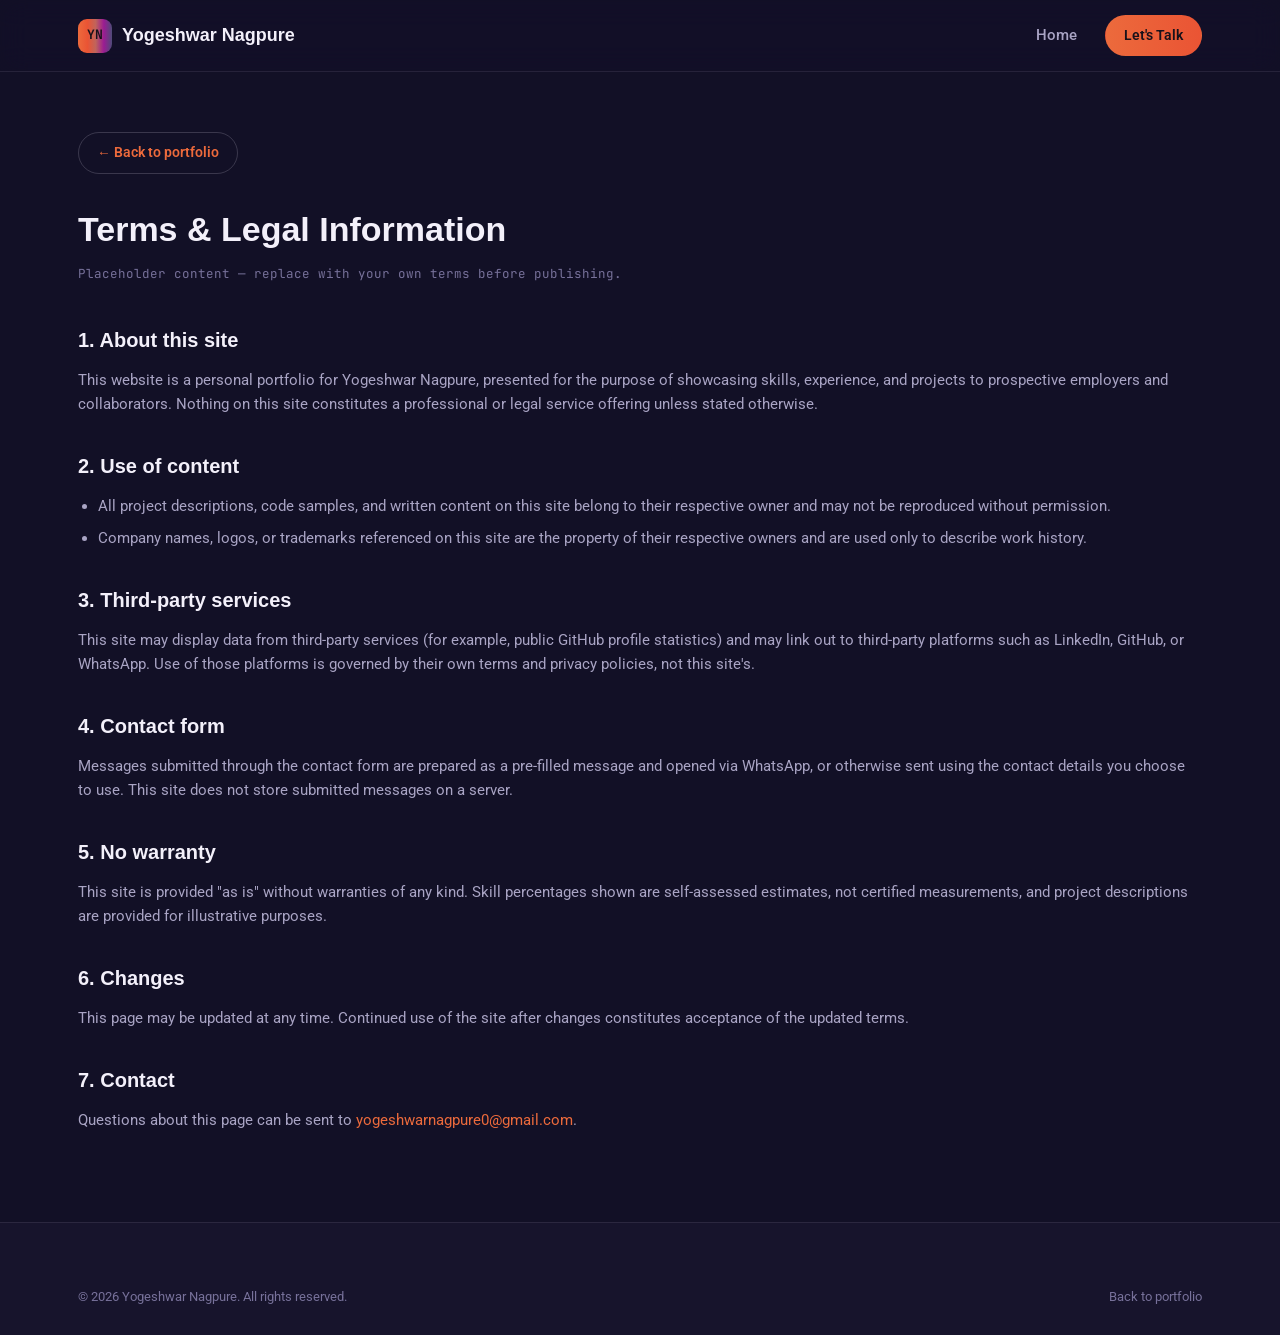
<file: terms.html>
<!DOCTYPE html>
<html lang="en">
<head>
<meta charset="UTF-8">
<meta name="viewport" content="width=device-width, initial-scale=1.0">
<title>Terms &amp; Legal — Yogeshwar Nagpure</title>
<meta name="description" content="Generic placeholder terms and legal information for Yogeshwar Nagpure's portfolio website.">
<meta name="theme-color" content="#121026">
<link rel="icon" type="image/svg+xml" href="assets/img/favicon.svg">

<link rel="preconnect" href="https://fonts.googleapis.com">
<link rel="preconnect" href="https://fonts.gstatic.com" crossorigin>
<link href="https://fonts.googleapis.com/css2?family=Space+Grotesk:wght@500;600;700&family=Inter:wght@400;500;600;700&family=JetBrains+Mono:wght@400;500;700&display=swap" rel="stylesheet">
<link rel="stylesheet" href="style.css">
</head>
<body>

<header class="site-header">
  <div class="site-header__inner">
    <a href="index.html#home" class="brand">
      <span class="brand__mark" aria-hidden="true">YN</span>
      Yogeshwar Nagpure
    </a>
    <nav class="nav">
      <a href="index.html#about" class="nav__link">Home</a>
      <a href="index.html#contact" class="btn btn-primary btn-sm nav__cta">Let's Talk</a>
    </nav>
  </div>
</header>

<main class="container legal">
  <a href="index.html" class="btn btn-outline btn-sm" style="margin-bottom:28px;">← Back to portfolio</a>

  <h1>Terms &amp; Legal Information</h1>
  <p class="updated">Placeholder content — replace with your own terms before publishing.</p>

  <h2>1. About this site</h2>
  <p>This website is a personal portfolio for Yogeshwar Nagpure, presented for the purpose of showcasing skills, experience, and projects to prospective employers and collaborators. Nothing on this site constitutes a professional or legal service offering unless stated otherwise.</p>

  <h2>2. Use of content</h2>
  <ul>
    <li>All project descriptions, code samples, and written content on this site belong to their respective owner and may not be reproduced without permission.</li>
    <li>Company names, logos, or trademarks referenced on this site are the property of their respective owners and are used only to describe work history.</li>
  </ul>

  <h2>3. Third-party services</h2>
  <p>This site may display data from third-party services (for example, public GitHub profile statistics) and may link out to third-party platforms such as LinkedIn, GitHub, or WhatsApp. Use of those platforms is governed by their own terms and privacy policies, not this site's.</p>

  <h2>4. Contact form</h2>
  <p>Messages submitted through the contact form are prepared as a pre-filled message and opened via WhatsApp, or otherwise sent using the contact details you choose to use. This site does not store submitted messages on a server.</p>

  <h2>5. No warranty</h2>
  <p>This site is provided "as is" without warranties of any kind. Skill percentages shown are self-assessed estimates, not certified measurements, and project descriptions are provided for illustrative purposes.</p>

  <h2>6. Changes</h2>
  <p>This page may be updated at any time. Continued use of the site after changes constitutes acceptance of the updated terms.</p>

  <h2>7. Contact</h2>
  <p>Questions about this page can be sent to <a href="mailto:yogeshwarnagpure0@gmail.com">yogeshwarnagpure0@gmail.com</a>.</p>
</main>

<footer class="site-footer">
  <div class="container footer__bottom" style="margin-top:0; padding-top:0; border-top:none;">
    <span>© <span id="footerYear"></span> Yogeshwar Nagpure. All rights reserved.</span>
    <span><a href="index.html">Back to portfolio</a></span>
  </div>
</footer>

<script>document.getElementById('footerYear').textContent = new Date().getFullYear();</script>
</body>
</html>
</file>
<file: style.css>
@import url('https://fonts.googleapis.com/css2?family=Asap+Sharp:ital,wght@0,100..900;1,100..900&family=Roboto:ital,wght@0,100..900;1,100..900&display=swap');

/* =========================================================
   YOGESHWAR NAGPURE — PORTFOLIO
   Design concept: "The Stack Spectrum"
   A five-stop gradient (frontend → backend → database →
   security/cloud → infrastructure) drawn from the provided
   palette. Infrastructure (deepest, darkest stop) becomes the
   page canvas itself; the other four stops rise out of it as
   accents, and are used to literally color-code the developer's
   real skill categories rather than as decoration. A thin
   gradient bar at the top of the viewport fills as you scroll —
   descending through the page mirrors descending through the
   stack.
   ========================================================= */

/* ---------- Design tokens ---------- */
:root {
  /* Stack spectrum (from provided palette) */
  --stack-1: #EC6A3C; /* Frontend */
  --stack-2: #EA5434; /* Backend / API */
  --stack-3: #C0645B; /* Database */
  --stack-4: #9A1C93; /* Security & Cloud */
  --stack-5: #4E4A78; /* Tools & Practice (lifted for contrast on dark canvas) */
  --stack-0: #1B1930; /* Infrastructure — the canvas */

  --gradient-stack: linear-gradient(90deg, var(--stack-1), var(--stack-2) 28%, var(--stack-3) 52%, var(--stack-4) 76%, var(--stack-5));

  /* Surface */
  --bg: #121026;
  --bg-alt: #17142c;
  --surface: #1c1934;
  --surface-raised: #221e3d;
  --border: rgba(238, 234, 250, 0.09);
  --border-strong: rgba(238, 234, 250, 0.18);

  /* Text */
  --text-primary: #F3F0FA;
  --text-secondary: #A9A4C4;
  --text-muted: #77719a;

  /* Accents (semantic, mapped to stack colors) */
  --accent: var(--stack-2);
  --accent-soft: rgba(234, 84, 52, 0.14);
  --accent-2: var(--stack-1);
  --success: #55c19a;
  --danger: #ef6b6b;

  /* Radius / shadow / motion */
  --radius-sm: 8px;
  --radius-md: 14px;
  --radius-lg: 24px;
  --shadow-sm: 0 2px 10px rgba(0,0,0,0.25);
  --shadow-md: 0 12px 32px rgba(0,0,0,0.35);
  --ease: cubic-bezier(.22,.61,.36,1);
  --dur-fast: 160ms;
  --dur-med: 320ms;
  --dur-slow: 620ms;

  /* Type */
  --font-display: 'Asap Sharp', 'Segoe UI', sans-serif;
  --font-body: 'Roboto', 'Segoe UI', sans-serif;
  --font-mono: 'JetBrains Mono', 'Courier New', monospace;

  --header-h: 72px;
  --container: 1180px;
}

/* ---------- Reset ---------- */
* , *::before, *::after { box-sizing: border-box; }
html { scroll-behavior: smooth; }
body {
  margin: 0;
  background: var(--bg);
  color: var(--text-primary);
  font-family: var(--font-body);
  line-height: 1.6;
  -webkit-font-smoothing: antialiased;
  overflow-x: hidden;
}
img { max-width: 100%; display: block; }
a { color: inherit; text-decoration: none; }
ul { list-style: none; margin: 0; padding: 0; }
button { font-family: inherit; cursor: pointer; }
input, textarea, select { font-family: inherit; }
h1,h2,h3,h4,p { margin: 0; }

section { scroll-margin-top: var(--header-h); }

:focus-visible {
  outline: 2px solid var(--stack-1);
  outline-offset: 3px;
  border-radius: 4px;
}

.container {
  width: 100%;
  max-width: var(--container);
  margin: 0 auto;
  padding: 0 28px;
}

.section {
  padding: 118px 0 96px;
  position: relative;
}
.section-alt { background: var(--bg-alt); }

.eyebrow {
  display: inline-flex;
  align-items: center;
  gap: 8px;
  font-family: var(--font-mono);
  font-size: 13px;
  letter-spacing: 0.02em;
  color: var(--eyebrow-accent, var(--stack-1));
  margin-bottom: 14px;
  white-space: nowrap;
}
.eyebrow i { font-size: 12px; }
/* blinking terminal caret — ties the heading back to the site's code-comment motif */
.eyebrow::after {
  content: "";
  width: 2px;
  height: 1em;
  margin-left: 1px;
  background: currentColor;
  opacity: 0;
  animation: caretBlink 1.1s steps(1) infinite;
}
@keyframes caretBlink { 0%, 49% { opacity: 1; } 50%, 100% { opacity: 0; } }

.section-head {
  max-width: 640px;
  margin-bottom: 56px;
}
.section-title {
  position: relative;
  display: block;
  padding-bottom: 16px;
  font-family: var(--font-display);
  font-size: clamp(28px, 4vw, 40px);
  font-weight: 600;
  letter-spacing: -0.01em;
  color: var(--text-primary);
}
/* animated underline: each section grows its own accent bar into view as it's revealed */
.section-title::after {
  content: "";
  position: absolute;
  left: 2px;
  bottom: 0;
  height: 3px;
  width: 0;
  border-radius: 2px;
  background: var(--title-accent, var(--gradient-stack));
  transition: width 900ms var(--ease) 150ms;
}
.section-head.is-visible .section-title::after,
[data-reveal].is-visible .section-title::after { width: 74px; }
/* skills' title carries the full spectrum, so let it visibly shimmer rather than sit static */
.section-title--gradient::after {
  width: 0;
  background-size: 200% 100%;
}
.section-head.is-visible .section-title--gradient::after,
[data-reveal].is-visible .section-title--gradient::after {
  width: 96px;
  animation: gradientShift 3.2s linear infinite;
}
@keyframes gradientShift {
  0% { background-position: 0% 0; }
  100% { background-position: 200% 0; }
}
.section-sub {
  margin-top: 12px;
  color: var(--text-secondary);
  font-size: 16px;
  max-width: 56ch;
}

.btn {
  display: inline-flex;
  align-items: center;
  justify-content: center;
  gap: 8px;
  padding: 13px 26px;
  border-radius: 999px;
  font-weight: 600;
  font-size: 15px;
  border: 1px solid transparent;
  transition: transform var(--dur-fast) var(--ease), box-shadow var(--dur-fast) var(--ease), border-color var(--dur-fast) var(--ease), background var(--dur-fast) var(--ease);
  white-space: nowrap;
}
.btn:active { transform: translateY(1px) scale(0.98); }
.btn-primary {
  background: linear-gradient(90deg, var(--stack-1), var(--stack-2));
  color: #17111a;
}
.btn-primary:hover { box-shadow: 0 10px 26px -8px rgba(234,84,52,0.55); transform: translateY(-2px); }
.btn-outline {
  background: transparent;
  border-color: var(--border-strong);
  color: var(--text-primary);
}
.btn-outline:hover { border-color: var(--stack-1); color: var(--stack-1); transform: translateY(-2px); }
.btn-sm { padding: 9px 18px; font-size: 13.5px; }
.btn[disabled], .btn.is-disabled {
  opacity: 0.4;
  pointer-events: none;
}
.btn-block { width: 100%; }

/* ---------- Scroll progress (the "stack" thread) ---------- */
.scroll-progress {
  position: fixed;
  top: 0; left: 0;
  height: 3px;
  width: 100%;
  z-index: 1100;
  background: transparent;
}
.scroll-progress__bar {
  height: 100%;
  width: 0%;
  background: var(--gradient-stack);
  transition: width 80ms linear;
}

/* ---------- Header ---------- */
.site-header {
  position: fixed;
  top: 0; left: 0; right: 0;
  height: var(--header-h);
  z-index: 1000;
  display: flex;
  align-items: center;
  background: rgba(18, 16, 38, 0.72);
  backdrop-filter: blur(14px) saturate(140%);
  -webkit-backdrop-filter: blur(14px) saturate(140%);
  border-bottom: 1px solid var(--border);
  transition: background var(--dur-med) var(--ease);
}
.site-header__inner {
  width: 100%;
  max-width: var(--container);
  margin: 0 auto;
  padding: 0 28px;
  display: flex;
  align-items: center;
  justify-content: space-between;
}
.brand {
  display: flex;
  align-items: center;
  gap: 10px;
  font-family: var(--font-display);
  font-weight: 600;
  font-size: 18px;
  color: var(--text-primary);
}
.brand__mark {
  width: 34px; height: 34px;
  border-radius: 9px;
  background: var(--gradient-stack);
  display: flex; align-items: center; justify-content: center;
  font-family: var(--font-mono);
  font-size: 13px;
  font-weight: 700;
  color: #17111a;
}

.nav {
  display: flex;
  align-items: center;
  gap: 4px;
}
.nav__link {
  position: relative;
  padding: 9px 14px;
  font-size: 14.5px;
  font-weight: 500;
  color: var(--text-secondary);
  border-radius: 999px;
  transition: color var(--dur-fast) var(--ease);
}
.nav__link:hover { color: var(--text-primary); }
.nav__link.is-active { color: var(--text-primary); }
.nav__link.is-active::after {
  content: "";
  position: absolute;
  left: 14px; right: 14px; bottom: 3px;
  height: 2px;
  background: var(--gradient-stack);
  border-radius: 2px;
}
.nav__cta { margin-left: 10px; }

.hamburger {
  display: none;
  width: 40px; height: 40px;
  border: 1px solid var(--border-strong);
  border-radius: 10px;
  background: transparent;
  align-items: center; justify-content: center;
  flex-direction: column;
  gap: 4px;
}
.hamburger span {
  width: 18px; height: 2px;
  background: var(--text-primary);
  border-radius: 2px;
  transition: transform var(--dur-fast) var(--ease), opacity var(--dur-fast) var(--ease);
}
.hamburger[aria-expanded="true"] span:nth-child(1) { transform: translateY(6px) rotate(45deg); }
.hamburger[aria-expanded="true"] span:nth-child(2) { opacity: 0; }
.hamburger[aria-expanded="true"] span:nth-child(3) { transform: translateY(-6px) rotate(-45deg); }

/* ---------- Hero ---------- */
.hero {
  position: relative;
  padding-top: calc(var(--header-h) + 64px);
  padding-bottom: 90px;
  overflow: hidden;
}
.hero::before {
  content: "";
  position: absolute;
  inset: -20% -10% auto -10%;
  height: 620px;
  background:
    radial-gradient(560px 320px at 15% 20%, rgba(236,106,60,0.16), transparent 70%),
    radial-gradient(480px 320px at 85% 10%, rgba(154,28,147,0.20), transparent 70%);
  pointer-events: none;
  z-index: 0;
}
.hero__grid {
  position: relative;
  z-index: 1;
  display: grid;
  grid-template-columns: 1.15fr 0.85fr;
  gap: 48px;
  align-items: center;
}
.hero__kicker {
  font-family: var(--font-mono);
  font-size: 13.5px;
  color: var(--stack-1);
  display: inline-flex;
  align-items: center;
  gap: 10px;
  margin-bottom: 22px;
  padding: 7px 14px 7px 10px;
  border: 1px solid var(--border-strong);
  border-radius: 999px;
}
.hero__kicker-dot {
  width: 8px; height: 8px;
  border-radius: 50%;
  background: var(--success);
  box-shadow: 0 0 0 4px rgba(85,193,154,0.16);
}
.hero__name {
  font-family: var(--font-display);
  font-weight: 700;
  font-size: clamp(38px, 5.4vw, 64px);
  line-height: 1.04;
  letter-spacing: -0.02em;
}
.hero__name span {
  background: var(--gradient-stack);
  -webkit-background-clip: text;
  background-clip: text;
  color: transparent;
}
.hero__role {
  margin-top: 18px;
  font-family: var(--font-mono);
  font-size: clamp(15px, 2vw, 18px);
  color: var(--text-secondary);
}
.hero__role .divider { color: var(--stack-4); margin: 0 6px; }
.hero__intro {
  margin-top: 22px;
  max-width: 54ch;
  color: var(--text-secondary);
  font-size: 16.5px;
}
.hero__actions {
  margin-top: 34px;
  display: flex;
  gap: 14px;
  flex-wrap: wrap;
}
.hero__meta {
  margin-top: 40px;
  display: flex;
  gap: 28px;
  flex-wrap: wrap;
}
.hero__meta-item {
  font-family: var(--font-mono);
  font-size: 12.5px;
  color: var(--text-muted);
}
.hero__meta-item b { display: block; font-family: var(--font-body); font-size: 20px; color: var(--text-primary); font-weight: 700; }

.hero__portrait {
  position: relative;
  display: flex;
  justify-content: center;
}
.hero__portrait-frame {
  position: relative;
  width: min(380px, 82vw);
  aspect-ratio: 1 / 1.06;
  clip-path: polygon(28% 0%, 72% 0%, 100% 24%, 100% 76%, 72% 100%, 28% 100%, 0% 76%, 0% 24%);
  background: var(--surface);
  padding: 6px;
}
.hero__portrait-frame img {
  width: 100%; height: 100%;
  object-fit: cover;
  clip-path: polygon(28% 0%, 72% 0%, 100% 24%, 100% 76%, 72% 100%, 28% 100%, 0% 76%, 0% 24%);
}
.hero__portrait-ring {
  position: absolute;
  inset: -14px;
  clip-path: polygon(28% 0%, 72% 0%, 100% 24%, 100% 76%, 72% 100%, 28% 100%, 0% 76%, 0% 24%);
  background: var(--gradient-stack);
  z-index: -1;
  animation: rotateHue 12s linear infinite;
}
.hero__tag {
  position: absolute;
  bottom: 6%;
  right: -4%;
  background: var(--surface-raised);
  border: 1px solid var(--border-strong);
  border-radius: var(--radius-md);
  padding: 12px 16px;
  box-shadow: var(--shadow-md);
  font-family: var(--font-mono);
  font-size: 12.5px;
  display: flex;
  align-items: center;
  gap: 9px;
}
.hero__tag-icon {
  width: 26px; height: 26px;
  border-radius: 7px;
  background: var(--gradient-stack);
}

@keyframes rotateHue {
  0% { filter: hue-rotate(0deg); }
  100% { filter: hue-rotate(24deg); }
}

/* ---------- Reveal / fade animations ---------- */
[data-reveal] {
  opacity: 0;
  transform: translateY(22px);
  transition: opacity 700ms var(--ease), transform 700ms var(--ease);
}
[data-reveal].is-visible {
  opacity: 1;
  transform: translateY(0);
}
[data-reveal-group] > * { transition-delay: calc(var(--i, 0) * 70ms); }

/* ---------- About ---------- */
.about__grid {
  display: grid;
  grid-template-columns: 0.8fr 1.2fr;
  gap: 56px;
  align-items: start;
}
.about__photo-wrap {
  position: relative;
}
.about__photo {
  border-radius: var(--radius-lg);
  overflow: hidden;
  border: 1px solid var(--border);
  aspect-ratio: 4/5;
}
.about__photo img { width: 100%; height: 100%; object-fit: cover; }
.about__badge {
  position: absolute;
  left: -18px; bottom: -18px;
  background: var(--surface-raised);
  border: 1px solid var(--border-strong);
  border-radius: var(--radius-md);
  padding: 16px 18px;
  box-shadow: var(--shadow-md);
}
.about__badge b { font-family: var(--font-display); font-size: 26px; }
.about__badge span { display: block; font-size: 12px; color: var(--text-muted); font-family: var(--font-mono); }

.about__text p { color: var(--text-secondary); font-size: 16px; margin-bottom: 16px; }
.about__text p:last-of-type { margin-bottom: 0; }

.info-cards {
  margin-top: 34px;
  display: grid;
  grid-template-columns: repeat(4, 1fr);
  gap: 14px;
}
.info-card {
  background: var(--surface);
  border: 1px solid var(--border);
  border-radius: var(--radius-md);
  padding: 18px 16px;
  transition: transform var(--dur-fast) var(--ease), border-color var(--dur-fast) var(--ease);
}
.info-card:hover { transform: translateY(-4px); border-color: var(--border-strong); }
.info-card__icon { font-size: 20px; margin-bottom: 10px; }
.info-card__label { font-family: var(--font-mono); font-size: 11px; color: var(--text-muted); text-transform: uppercase; letter-spacing: 0.04em; }
.info-card__value { margin-top: 4px; font-weight: 600; font-size: 14.5px; }

/* ---------- Skills ---------- */
.skills-categories {
  display: grid;
  grid-template-columns: repeat(2, 1fr);
  gap: 24px;
}
.skill-cat {
  background: var(--surface);
  border: 1px solid var(--border);
  border-radius: var(--radius-lg);
  padding: 26px 26px 22px;
}
.skill-cat__head {
  display: flex;
  align-items: center;
  gap: 12px;
  margin-bottom: 20px;
}
.skill-cat__dot {
  width: 12px; height: 12px;
  border-radius: 4px;
}
.skill-cat__name { font-family: var(--font-display); font-weight: 600; font-size: 17px; }
.skill {
  margin-bottom: 16px;
}
.skill:last-child { margin-bottom: 0; }
.skill__top {
  display: flex;
  justify-content: space-between;
  font-size: 13.5px;
  margin-bottom: 7px;
}
.skill__name { color: var(--text-primary); font-weight: 500; }
.skill__pct { font-family: var(--font-mono); color: var(--text-muted); }
.skill__track {
  height: 7px;
  border-radius: 999px;
  background: rgba(255,255,255,0.06);
  overflow: hidden;
}
.skill__fill {
  height: 100%;
  width: 0%;
  border-radius: 999px;
  transition: width 1100ms var(--ease);
}

.skills-note {
  margin-top: 14px;
  font-size: 12.5px;
  color: var(--text-muted);
  font-family: var(--font-mono);
}

/* Ring carousel */
.ring-wrap {
  margin-top: 64px;
  display: flex;
  flex-direction: column;
  align-items: center;
}
.ring-title {
  font-family: var(--font-mono);
  font-size: 13px;
  color: var(--text-muted);
  margin-bottom: 30px;
  text-align: center;
}
.ring {
  position: relative;
  width: min(420px, 88vw);
  aspect-ratio: 1/1;
  border-radius: 50%;
  border: 1px dashed var(--border-strong);
}
.ring__center {
  position: absolute;
  top: 50%; left: 50%;
  width: 130px; height: 130px;
  margin: -65px 0 0 -65px;
  border-radius: 50%;
  background: var(--bg-alt);
  border: 1px solid var(--border-strong);
  z-index: 2;
  display: flex;
  align-items: center;
  justify-content: center;
  flex-direction: column;
  gap: 2px;
  text-align: center;
}
.ring__center b { font-family: var(--font-display); font-size: 15px; }
.ring__center span { font-family: var(--font-mono); font-size: 11px; color: var(--text-muted); }
.ring__track {
  position: absolute;
  inset: 0;
  animation: spin 26s linear infinite;
}
.ring[data-paused="true"] .ring__track { animation-play-state: paused; }
.ring__item {
  position: absolute;
  top: 50%; left: 50%;
  width: 54px; height: 54px;
  margin: -27px 0 0 -27px;
}
.ring__item-inner {
  width: 100%; height: 100%;
  border-radius: 12px;
  background: var(--surface-raised);
  border: 1px solid var(--border-strong);
  display: flex;
  align-items: center;
  justify-content: center;
  font-family: var(--font-mono);
  font-weight: 700;
  font-size: 12px;
  animation: counterSpin 26s linear infinite;
  box-shadow: var(--shadow-sm);
}
@keyframes spin { to { transform: rotate(360deg); } }
@keyframes counterSpin { to { transform: rotate(-360deg); } }

/* ---------- Experience ---------- */
.timeline {
  position: relative;
  max-width: 880px;
}
.timeline::before {
  content: "";
  position: absolute;
  left: 27px; top: 8px; bottom: 8px;
  width: 2px;
  background: linear-gradient(var(--gradient-stack));
  background: linear-gradient(180deg, var(--stack-1), var(--stack-4));
  opacity: 0.35;
}
.timeline-item {
  position: relative;
  padding-left: 76px;
  margin-bottom: 34px;
}
.timeline-item:last-child { margin-bottom: 0; }
.timeline-dot {
  position: absolute;
  left: 16px; top: 26px;
  width: 22px; height: 22px;
  border-radius: 50%;
  background: var(--bg);
  border: 3px solid var(--stack-2);
  z-index: 1;
}
.exp-card {
  background: var(--surface);
  border: 1px solid var(--border);
  border-radius: var(--radius-lg);
  padding: 26px 28px;
}
.exp-card__top {
  display: flex;
  gap: 16px;
  align-items: center;
  flex-wrap: wrap;
  justify-content: space-between;
}
.exp-card__id {
  display: flex;
  gap: 14px;
  align-items: center;
}
.exp-card__logo {
  width: 48px; height: 48px;
  border-radius: 12px;
  background: var(--surface-raised);
  border: 1px solid var(--border-strong);
  display: flex; align-items: center; justify-content: center;
  font-family: var(--font-mono);
  font-weight: 700;
  color: var(--stack-1);
  flex-shrink: 0;
}
.exp-card__role { font-family: var(--font-display); font-weight: 600; font-size: 18px; }
.exp-card__company { color: var(--text-secondary); font-size: 14px; margin-top: 2px; }
.exp-card__badges { display: flex; gap: 8px; flex-wrap: wrap; align-items: center; }
.badge {
  font-family: var(--font-mono);
  font-size: 11px;
  padding: 5px 10px;
  border-radius: 999px;
  border: 1px solid var(--border-strong);
  color: var(--text-secondary);
  white-space: nowrap;
}
.badge-intern { color: var(--stack-1); border-color: rgba(236,106,60,0.4); }
.badge-dates { color: var(--text-muted); }
.exp-card__desc { margin-top: 16px; color: var(--text-secondary); font-size: 14.5px; }
.exp-card__points {
  margin-top: 14px;
  display: grid;
  gap: 8px;
}
.exp-card__points li {
  padding-left: 20px;
  position: relative;
  font-size: 14px;
  color: var(--text-secondary);
}
.exp-card__points li::before {
  content: "▹";
  position: absolute;
  left: 0;
  color: var(--stack-2);
}
.exp-card__tags {
  margin-top: 16px;
  display: flex;
  gap: 8px;
  flex-wrap: wrap;
}
.tag {
  font-family: var(--font-mono);
  font-size: 11.5px;
  padding: 5px 11px;
  border-radius: 7px;
  background: var(--accent-soft);
  color: var(--stack-1);
}

/* ---------- Projects carousel ---------- */
.carousel {
  position: relative;
}
.carousel__viewport {
  overflow: hidden;
  cursor: grab;
  border-radius: var(--radius-lg);
}
.carousel__viewport.is-dragging { cursor: grabbing; }
.carousel__track {
  display: flex;
  gap: 22px;
  will-change: transform;
  transition: transform 480ms var(--ease);
}
.project-card {
  flex: 0 0 calc((100% - 44px) / 3);
  perspective: 1400px;
  height: 380px;
}
.project-card__inner {
  position: relative;
  width: 100%; height: 100%;
  transition: transform 620ms var(--ease);
  transform-style: preserve-3d;
}
.project-card.is-flipped .project-card__inner { transform: rotateY(180deg); }
.project-card__face {
  position: absolute;
  inset: 0;
  backface-visibility: hidden;
  border-radius: var(--radius-lg);
  border: 1px solid var(--border);
  overflow: hidden;
  background: var(--surface);
}
.project-card__front { display: flex; flex-direction: column; }
.project-card__img {
  height: 56%;
  overflow: hidden;
  position: relative;
}
.project-card__img img { width: 100%; height: 100%; object-fit: cover; }
.project-card__cat {
  position: absolute;
  top: 12px; left: 12px;
  font-family: var(--font-mono);
  font-size: 10.5px;
  padding: 5px 10px;
  border-radius: 999px;
  background: rgba(18,16,38,0.72);
  backdrop-filter: blur(6px);
  color: var(--stack-1);
  border: 1px solid var(--border-strong);
}
.project-card__body { padding: 18px 20px; flex: 1; display: flex; flex-direction: column; }
.project-card__title { font-family: var(--font-display); font-weight: 600; font-size: 16.5px; }
.project-card__tech { margin-top: 10px; display: flex; gap: 6px; flex-wrap: wrap; }
.project-card__hint {
  margin-top: auto;
  font-family: var(--font-mono);
  font-size: 11px;
  color: var(--text-muted);
  display: flex; align-items: center; gap: 6px;
}
.project-card__back {
  transform: rotateY(180deg);
  padding: 22px 22px 20px;
  display: flex;
  flex-direction: column;
  background: var(--surface-raised);
}
.project-card__back-title { font-family: var(--font-display); font-weight: 600; font-size: 16px; margin-bottom: 10px; }
.project-card__back-desc { font-size: 13.5px; color: var(--text-secondary); flex: 1; overflow: auto; }
.project-card__meta { display: grid; grid-template-columns: 1fr 1fr; gap: 8px; margin: 14px 0; font-size: 12px; }
.project-card__meta div span { display: block; color: var(--text-muted); font-family: var(--font-mono); font-size: 10.5px; }
.project-card__back-actions { display: flex; gap: 10px; margin-top: auto; }

.carousel__controls {
  display: flex;
  align-items: center;
  justify-content: center;
  gap: 18px;
  margin-top: 28px;
}
.carousel__arrow {
  width: 44px; height: 44px;
  border-radius: 50%;
  border: 1px solid var(--border-strong);
  background: var(--surface);
  display: flex; align-items: center; justify-content: center;
  font-size: 16px;
  transition: transform var(--dur-fast) var(--ease), border-color var(--dur-fast) var(--ease);
}
.carousel__arrow:hover { border-color: var(--stack-1); transform: scale(1.06); }
.carousel__dots { display: flex; gap: 8px; }
.carousel__dot {
  width: 8px; height: 8px;
  border-radius: 50%;
  background: var(--border-strong);
  padding: 0; border: none;
  transition: background var(--dur-fast) var(--ease), transform var(--dur-fast) var(--ease);
}
.carousel__dot.is-active { background: var(--gradient-stack); transform: scale(1.3); }
.carousel__hint {
  text-align: center;
  margin-top: 14px;
  font-family: var(--font-mono);
  font-size: 11.5px;
  color: var(--text-muted);
}

/* ---------- Profiles ---------- */
.profiles-grid {
  display: grid;
  grid-template-columns: 1fr 1fr;
  gap: 26px;
}
.profile-card {
  background: var(--surface);
  border: 1px solid var(--border);
  border-radius: var(--radius-lg);
  padding: 30px;
}
.profile-card__head {
  display: flex;
  gap: 16px;
  align-items: center;
}
.profile-card__avatar {
  width: 64px; height: 64px;
  border-radius: 50%;
  object-fit: cover;
  border: 2px solid var(--border-strong);
  background: var(--surface-raised);
}
.profile-card__name { font-family: var(--font-display); font-weight: 600; font-size: 18px; }
.profile-card__role { font-size: 13.5px; color: var(--text-secondary); margin-top: 2px; }
.profile-card__bio { margin-top: 18px; font-size: 14px; color: var(--text-secondary); }
.profile-card__stats {
  margin-top: 20px;
  display: grid;
  grid-template-columns: repeat(3, 1fr);
  gap: 10px;
}
.profile-stat {
  background: var(--surface-raised);
  border-radius: var(--radius-sm);
  padding: 12px 10px;
  text-align: center;
}
.profile-stat b { display: block; font-family: var(--font-display); font-size: 19px; }
.profile-stat span { font-family: var(--font-mono); font-size: 10px; color: var(--text-muted); text-transform: uppercase; }
.profile-card__cta { margin-top: 22px; }
.profile-card__repos {
  margin-top: 16px;
  display: grid;
  gap: 8px;
}
.repo-row {
  display: flex;
  justify-content: space-between;
  align-items: center;
  font-size: 12.5px;
  padding: 9px 12px;
  border-radius: var(--radius-sm);
  background: var(--surface-raised);
  border: 1px solid var(--border);
}
.repo-row__name { font-family: var(--font-mono); color: var(--text-primary); }
.repo-row__stars { color: var(--text-muted); font-family: var(--font-mono); font-size: 11px; }
.profile-card__fallback {
  margin-top: 16px;
  padding: 14px 16px;
  border-radius: var(--radius-sm);
  border: 1px dashed var(--border-strong);
  color: var(--text-muted);
  font-size: 12.5px;
  font-family: var(--font-mono);
  display: none;
}
.profile-card__fallback.is-visible { display: block; }
.skeleton {
  background: linear-gradient(90deg, var(--surface-raised) 0%, rgba(255,255,255,0.06) 50%, var(--surface-raised) 100%);
  background-size: 200% 100%;
  animation: shimmer 1.4s infinite;
  border-radius: 6px;
}
@keyframes shimmer { to { background-position: -200% 0; } }

/* ---------- Contact ---------- */
.contact__grid {
  display: grid;
  grid-template-columns: 0.85fr 1.15fr;
  gap: 48px;
}
.contact-info-card {
  background: var(--surface);
  border: 1px solid var(--border);
  border-radius: var(--radius-lg);
  padding: 30px;
  height: fit-content;
}
.contact-row {
  display: flex;
  gap: 14px;
  align-items: flex-start;
  padding: 14px 0;
  border-bottom: 1px solid var(--border);
}
.contact-row:last-child { border-bottom: none; padding-bottom: 0; }
.contact-row:first-child { padding-top: 0; }
.contact-row__icon {
  width: 38px; height: 38px;
  border-radius: 10px;
  background: var(--surface-raised);
  display: flex; align-items: center; justify-content: center;
  flex-shrink: 0;
  font-size: 16px;
}
.contact-row__label { font-family: var(--font-mono); font-size: 10.5px; color: var(--text-muted); text-transform: uppercase; letter-spacing: 0.04em; }
.contact-row__value { margin-top: 3px; font-size: 14.5px; font-weight: 500; word-break: break-word; }
.contact-row__value a:hover { color: var(--stack-1); }

.form {
  background: var(--surface);
  border: 1px solid var(--border);
  border-radius: var(--radius-lg);
  padding: 32px;
}
.form-grid {
  display: grid;
  grid-template-columns: 1fr 1fr;
  gap: 18px;
}
.field { margin-bottom: 18px; }
.field-full { grid-column: 1 / -1; }
.field label {
  display: block;
  font-size: 13px;
  font-weight: 500;
  margin-bottom: 8px;
  color: var(--text-secondary);
}
.field input, .field textarea {
  width: 100%;
  padding: 12px 14px;
  background: var(--bg-alt);
  border: 1px solid var(--border-strong);
  border-radius: var(--radius-sm);
  color: var(--text-primary);
  font-size: 14.5px;
  transition: border-color var(--dur-fast) var(--ease);
}
.field input:focus, .field textarea:focus {
  border-color: var(--stack-1);
  outline: none;
}
.field textarea { resize: vertical; min-height: 120px; }
.field.has-error input, .field.has-error textarea { border-color: var(--danger); }
.field-error {
  display: none;
  margin-top: 6px;
  font-size: 12px;
  color: var(--danger);
}
.field.has-error .field-error { display: block; }
.form-status {
  margin-top: 6px;
  padding: 13px 16px;
  border-radius: var(--radius-sm);
  font-size: 13.5px;
  display: none;
  align-items: center;
  gap: 8px;
}
.form-status.is-success {
  display: flex;
  background: rgba(85,193,154,0.12);
  color: var(--success);
  border: 1px solid rgba(85,193,154,0.3);
}
.form-status.is-error {
  display: flex;
  background: rgba(239,107,107,0.1);
  color: var(--danger);
  border: 1px solid rgba(239,107,107,0.28);
}

/* ---------- Footer ---------- */
.site-footer {
  background: var(--bg-alt);
  border-top: 1px solid var(--border);
  padding: 64px 0 28px;
}
.footer__grid {
  display: grid;
  grid-template-columns: 1.4fr 0.8fr 0.8fr 1fr;
  gap: 40px;
}
.footer__brand { max-width: 280px; }
.footer__desc { margin-top: 14px; color: var(--text-secondary); font-size: 14px; }
.footer__col-title { font-family: var(--font-mono); font-size: 12px; color: var(--text-muted); text-transform: uppercase; letter-spacing: 0.05em; margin-bottom: 16px; }
.footer__col a {
  display: block;
  color: var(--text-secondary);
  font-size: 14px;
  padding: 6px 0;
  transition: color var(--dur-fast) var(--ease);
}
.footer__col a:hover { color: var(--stack-1); }
.footer__social { display: flex; gap: 10px; margin-top: 16px; }
.footer__social a {
  width: 36px; height: 36px;
  border-radius: 50%;
  border: 1px solid var(--border-strong);
  display: flex; align-items: center; justify-content: center;
  font-size: 14px;
}
.footer__social a:hover { border-color: var(--stack-1); color: var(--stack-1); }
.footer__bottom {
  margin-top: 54px;
  padding-top: 22px;
  border-top: 1px solid var(--border);
  display: flex;
  justify-content: space-between;
  flex-wrap: wrap;
  gap: 10px;
  font-size: 12.5px;
  color: var(--text-muted);
}
.footer__bottom a:hover { color: var(--stack-1); }

/* ---------- Back to top ---------- */
.back-to-top {
  position: fixed;
  right: 24px;
  bottom: 24px;
  width: 46px; height: 46px;
  border-radius: 50%;
  background: var(--surface-raised);
  border: 1px solid var(--border-strong);
  display: flex; align-items: center; justify-content: center;
  opacity: 0;
  visibility: hidden;
  transform: translateY(10px);
  transition: opacity var(--dur-med) var(--ease), transform var(--dur-med) var(--ease), border-color var(--dur-fast) var(--ease);
  z-index: 500;
  box-shadow: var(--shadow-sm);
}
.back-to-top.is-visible { opacity: 1; visibility: visible; transform: translateY(0); }
.back-to-top:hover { border-color: var(--stack-1); }

/* ---------- Resume modal ---------- */
.modal-overlay {
  position: fixed;
  inset: 0;
  background: rgba(8,7,18,0.72);
  backdrop-filter: blur(4px);
  display: flex;
  align-items: center;
  justify-content: center;
  padding: 24px;
  z-index: 1200;
  opacity: 0;
  visibility: hidden;
  transition: opacity var(--dur-med) var(--ease), visibility var(--dur-med) var(--ease);
}
.modal-overlay.is-open { opacity: 1; visibility: visible; }
.modal {
  background: var(--surface);
  border: 1px solid var(--border-strong);
  border-radius: var(--radius-lg);
  width: min(880px, 100%);
  height: min(86vh, 1000px);
  display: flex;
  flex-direction: column;
  transform: scale(0.96) translateY(10px);
  transition: transform var(--dur-med) var(--ease);
  overflow: hidden;
}
.modal-overlay.is-open .modal { transform: scale(1) translateY(0); }
.modal__head {
  display: flex;
  align-items: center;
  justify-content: space-between;
  padding: 16px 20px;
  border-bottom: 1px solid var(--border);
}
.modal__title { font-family: var(--font-display); font-weight: 600; font-size: 16px; }
.modal__close {
  width: 34px; height: 34px;
  border-radius: 50%;
  border: 1px solid var(--border-strong);
  background: transparent;
  color: var(--text-primary);
  font-size: 15px;
}
.modal__close:hover { border-color: var(--stack-2); color: var(--stack-2); }
.modal__body { flex: 1; }
.modal__body iframe { width: 100%; height: 100%; border: none; background: #fff; }
.modal__fallback {
  padding: 40px;
  text-align: center;
  color: var(--text-secondary);
}

/* ---------- Terms page ---------- */
.legal {
  padding-top: calc(var(--header-h) + 60px);
  padding-bottom: 90px;
}
.legal h1 { font-family: var(--font-display); font-size: 34px; margin-bottom: 8px; }
.legal .updated { font-family: var(--font-mono); font-size: 12.5px; color: var(--text-muted); margin-bottom: 40px; }
.legal h2 { font-family: var(--font-display); font-size: 20px; margin: 34px 0 12px; }
.legal p, .legal li { color: var(--text-secondary); font-size: 15px; }
.legal ul { padding-left: 20px; list-style: disc; }
.legal ul li { margin-bottom: 8px; }
.legal a { color: var(--stack-1); }

/* ---------- Reduced motion ---------- */
@media (prefers-reduced-motion: reduce) {
  html { scroll-behavior: auto; }
  * { animation-duration: 0.001ms !important; animation-iteration-count: 1 !important; transition-duration: 0.001ms !important; }
  [data-reveal] { opacity: 1; transform: none; }
}

/* ---------- Responsive ---------- */
@media (max-width: 1080px) {
  .project-card { flex: 0 0 calc((100% - 22px) / 2); }
  .profiles-grid { grid-template-columns: 1fr; }
  .footer__grid { grid-template-columns: 1fr 1fr; }
}

@media (max-width: 900px) {
  .hero__grid { grid-template-columns: 1fr; }
  .hero__portrait { order: -1; margin-bottom: 12px; }
  .hero__portrait-frame { width: min(260px, 60vw); }
  .about__grid { grid-template-columns: 1fr; }
  .info-cards { grid-template-columns: repeat(2, 1fr); }
  .skills-categories { grid-template-columns: 1fr; }
  .contact__grid { grid-template-columns: 1fr; }
  .form-grid { grid-template-columns: 1fr; }
}

@media (max-width: 760px) {
  .nav { position: fixed; top: var(--header-h); left: 0; right: 0; background: var(--bg); border-bottom: 1px solid var(--border); flex-direction: column; align-items: stretch; padding: 10px 20px 20px; gap: 2px; transform: translateY(-12px); opacity: 0; visibility: hidden; transition: opacity var(--dur-med) var(--ease), transform var(--dur-med) var(--ease), visibility var(--dur-med) var(--ease); }
  .nav.is-open { transform: translateY(0); opacity: 1; visibility: visible; }
  .nav__link { padding: 13px 6px; border-bottom: 1px solid var(--border); border-radius: 0; }
  .nav__link.is-active::after { display: none; }
  .nav__link.is-active { color: var(--stack-1); }
  .nav__cta { margin: 12px 0 0; }
  .hamburger { display: flex; }
  .project-card { flex: 0 0 100%; }
  .footer__grid { grid-template-columns: 1fr; gap: 30px; }
}

@media (max-width: 560px) {
  .section { padding: 88px 0 64px; }
  .info-cards { grid-template-columns: 1fr 1fr; }
  .hero__meta { gap: 20px; }
  .about__badge { left: 0; bottom: -16px; padding: 12px 14px; }
}
</file>
